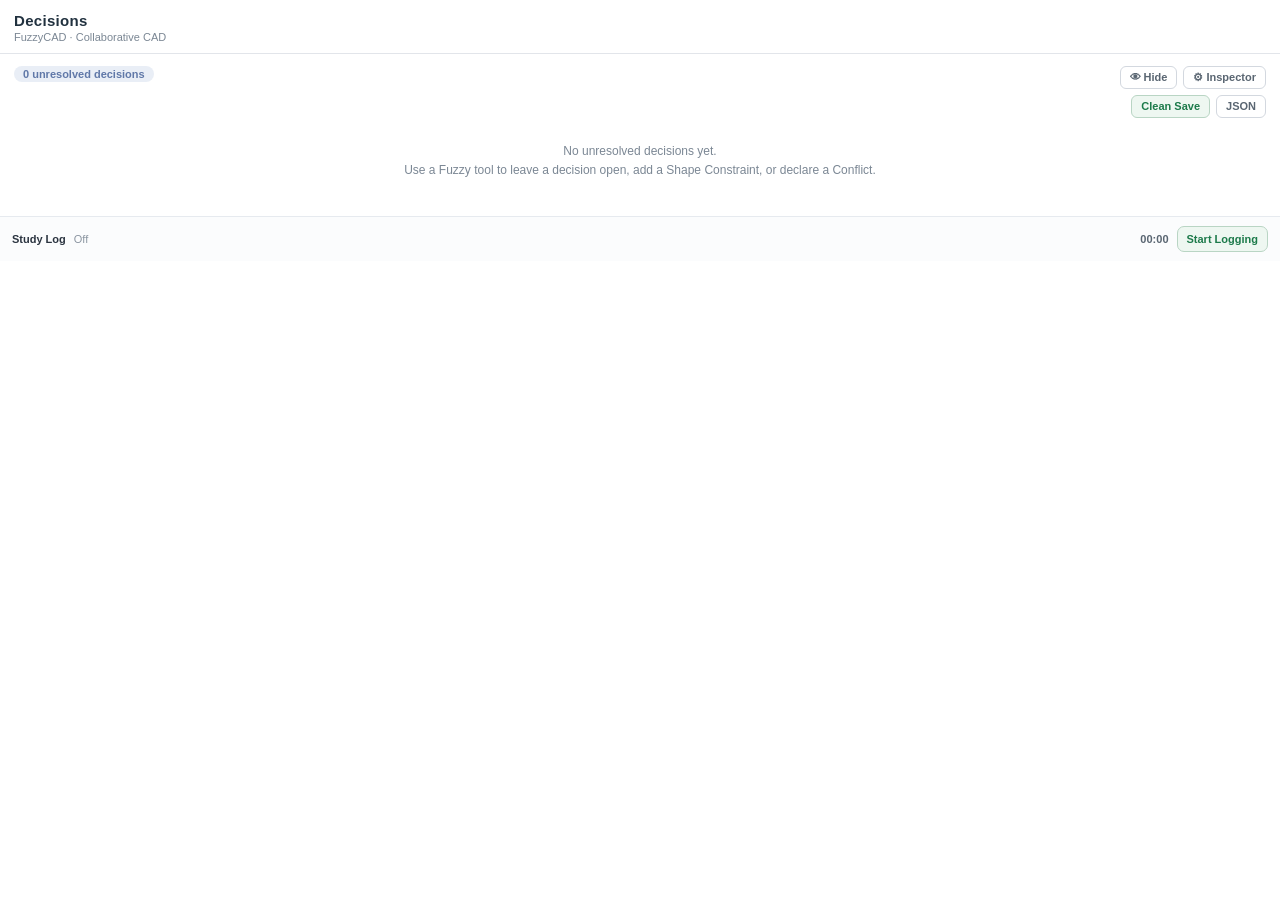
<file: FuzzyCAD/palette/index.html>
<!DOCTYPE html>
<html lang="en">
<head>
  <meta charset="utf-8" />
  <meta name="viewport" content="width=device-width, initial-scale=1" />
  <title>FuzzyCAD — Decisions</title>
  <link rel="stylesheet" href="palette.css?v=unctoggle" />
  <link rel="stylesheet" href="hardening.css" />
  <style>
    .insp{position:fixed;inset:0;background:#fbfcfd;z-index:50;display:none;flex-direction:column;font:13px/1.4 -apple-system,'Segoe UI',Roboto,sans-serif;color:#2b3440}
    .insp.open{display:flex}
    .insp__head{display:flex;align-items:center;justify-content:space-between;padding:11px 13px;border-bottom:1px solid #e6eaef}
    .insp__title{font-weight:800;letter-spacing:.3px}
    .insp__x{border:none;background:none;font-size:20px;line-height:1;color:#8a94a0;cursor:pointer;padding:0 4px}
    .insp__body{flex:1;overflow:auto;padding:12px 13px;display:flex;flex-direction:column;gap:12px}
    .insp__repair{width:100%;border:1px solid #b9d5c4;background:#eef7f1;color:#1c7a4a;font-weight:700;font-size:13px;padding:10px;border-radius:9px;cursor:pointer}
    .insp__repair:hover{background:#1c7a4a;color:#fff;border-color:#1c7a4a}
    .insp__repair.busy{opacity:.6;pointer-events:none}
    .insp__hint{font-size:11px;color:#7a8590;margin-top:-6px}
    .insp__grid{display:grid;grid-template-columns:1fr 1fr;gap:8px}
    .stat{background:#fff;border:1px solid #e6eaef;border-radius:9px;padding:9px 10px}
    .stat__n{font-size:20px;font-weight:800}
    .stat__l{font-size:10px;color:#7a8590;letter-spacing:.3px;text-transform:uppercase}
    .stat--warn{border-color:#e9c39b;background:#fff8f0}
    .stat--warn .stat__n{color:#b5651d}
    .insp__meta{font-size:11px;color:#7a8590}
    .insp__sec{font-size:10px;font-weight:800;letter-spacing:.5px;color:#8a94a0;text-transform:uppercase;margin-top:2px}
    .insp__items{list-style:none;margin:0;padding:0;display:flex;flex-direction:column;gap:6px}
    .irow{display:flex;align-items:center;gap:8px;background:#fff;border:1px solid #e6eaef;border-radius:8px;padding:7px 9px}
    .irow__g{font-size:14px;width:16px;text-align:center;color:#5a6672}
    .irow__l{flex:1;min-width:0;overflow:hidden;text-overflow:ellipsis;white-space:nowrap;font-weight:600}
    .irow__t{font-size:9px;font-weight:800;letter-spacing:.3px;padding:2px 6px;border-radius:5px;color:#fff}
    .t--need_input{background:#c8352a}.t--constraint{background:#b7791f}.t--conflict{background:#7e5ab4}
    .irow__b{border:1px solid #d3d8df;background:#fff;color:#5a6672;font-size:10px;font-weight:700;padding:4px 7px;border-radius:6px;cursor:pointer}
    .irow__b:hover{background:#eef1f4}
    .irow__b--del{border-color:#e2b6b0;color:#d92f1c}.irow__b--del:hover{background:#fbece9}
    .insp__none{font-size:12px;color:#9aa4af;text-align:center;padding:14px}

    .studylog{position:sticky;bottom:0;z-index:20;display:flex;align-items:center;gap:8px;padding:9px 12px;border-top:1px solid #e6eaef;background:rgba(251,252,253,.97);font:11px/1.2 -apple-system,'Segoe UI',Roboto,sans-serif;color:#5a6672}
    .studylog__label{font-weight:800;color:#2b3440;flex:none}
    .studylog__status{min-width:28px;color:#8a94a0;white-space:nowrap;overflow:hidden;text-overflow:ellipsis}
    .studylog__status--on{color:#1c7a4a;font-weight:700}
    .studylog__timer{font-variant-numeric:tabular-nums;margin-left:auto;color:#5a6672;font-weight:700}
    .studylog__button{border:1px solid #b9d5c4;background:#eef7f1;color:#1c7a4a;font-weight:700;font-size:11px;padding:6px 9px;border-radius:7px;cursor:pointer;white-space:nowrap}
    .studylog__button:hover{background:#1c7a4a;color:#fff;border-color:#1c7a4a}
    .studylog__button:disabled{opacity:.55;cursor:default}
    .studylog__button--stop{border-color:#e2b6b0;background:#fbece9;color:#b43b2e}
    .studylog__button--stop:hover{background:#b43b2e;color:#fff;border-color:#b43b2e}
  </style>
</head>
<body>
  <header class="head">
    <div class="brand">Decisions</div>
    <div class="sub">FuzzyCAD · Collaborative CAD</div>
  </header>

  <section class="list">
    <div class="list__head" style="display:flex;align-items:flex-start;justify-content:space-between;gap:8px">
      <span id="count" class="chip">0 unresolved decisions</span>
      <span style="display:flex;gap:6px;flex:none;flex-wrap:wrap;justify-content:flex-end;max-width:210px">
        <button id="toggleUncertainty" type="button"
          title="Hide or show all uncertainty overlays in the viewport (display only; nothing is deleted)"
          style="border:1px solid #d3d8df;color:#5a6672;background:#fff;font:600 11px/1 -apple-system,'Segoe UI',Roboto,sans-serif;padding:5px 9px;border-radius:6px;cursor:pointer">👁 Hide</button>
        <button id="openInspector" type="button"
          title="Open the Inspector: status overview + one-click viewport repair"
          style="border:1px solid #d3d8df;color:#5a6672;background:#fff;font:600 11px/1 -apple-system,'Segoe UI',Roboto,sans-serif;padding:5px 9px;border-radius:6px;cursor:pointer">⚙ Inspector</button>
        <button id="cleanSave" type="button"
          title="Save without Fusion OGS viewport cache, then close and reopen this design"
          style="border:1px solid #b9d5c4;color:#1c7a4a;background:#eef7f1;font:700 11px/1 -apple-system,'Segoe UI',Roboto,sans-serif;padding:5px 9px;border-radius:6px;cursor:pointer">Clean Save</button>
        <button id="dumpState" type="button"
          title="Show where this document's FuzzyCAD state is stored and export the raw JSON"
          style="border:1px solid #d3d8df;color:#5a6672;background:#fff;font:600 11px/1 -apple-system,'Segoe UI',Roboto,sans-serif;padding:5px 9px;border-radius:6px;cursor:pointer">JSON</button>
        <button id="clearAll" type="button"
          title="Delete every unresolved decision stored in this document"
          style="display:none;border:1px solid #e2b6b0;color:#d92f1c;background:#fff;font:600 11px/1 -apple-system,'Segoe UI',Roboto,sans-serif;padding:5px 9px;border-radius:6px;cursor:pointer">Clear all</button>
      </span>
    </div>
    <ul id="marks" class="marks"></ul>
    <p id="empty" class="empty">
      No unresolved decisions yet.<br />
      Use a Fuzzy tool to leave a decision open, add a Shape Constraint,
      or declare a Conflict.
    </p>
  </section>

  <section class="studylog" aria-label="Study Log">
    <span class="studylog__label">Study Log</span>
    <span id="studyLogStatus" class="studylog__status">Off</span>
    <span id="studyLogTimer" class="studylog__timer">00:00</span>
    <button id="studyLogButton" class="studylog__button" type="button">Start Logging</button>
  </section>

  <div id="inspector" class="insp" aria-hidden="true">
    <div class="insp__head">
      <span class="insp__title">FuzzyCAD Inspector</span>
      <button id="inspClose" class="insp__x" type="button" title="Close">×</button>
    </div>
    <div class="insp__body">
      <button id="inspRepair" class="insp__repair" type="button">Repair viewport</button>
      <div class="insp__hint">Sweeps stray graphics and restores every half-transparent
        body, then redraws. Use it if an icon or ghost got stuck.</div>
      <div id="inspStats" class="insp__grid"></div>
      <div id="inspMeta" class="insp__meta"></div>
      <div class="insp__sec">Generated items</div>
      <ul id="inspItems" class="insp__items"></ul>
    </div>
  </div>

  <script src="palette.js?v=unctoggle"></script>
  <script src="panel_incremental.js?v=unctoggle"></script>
  <script src="panel_archive.js?v=unctoggle"></script>
  <script src="panel_resync.js"></script>
  <script src="hover_ops.js"></script>
  <script src="panel_inspector.js"></script>
  <script src="study_log.js"></script>
  <script src="panel_uncertainty_toggle.js?v=unctoggle"></script>
  <script src="panel_clean_save.js?v=1"></script>
</body>
</html>
</file>
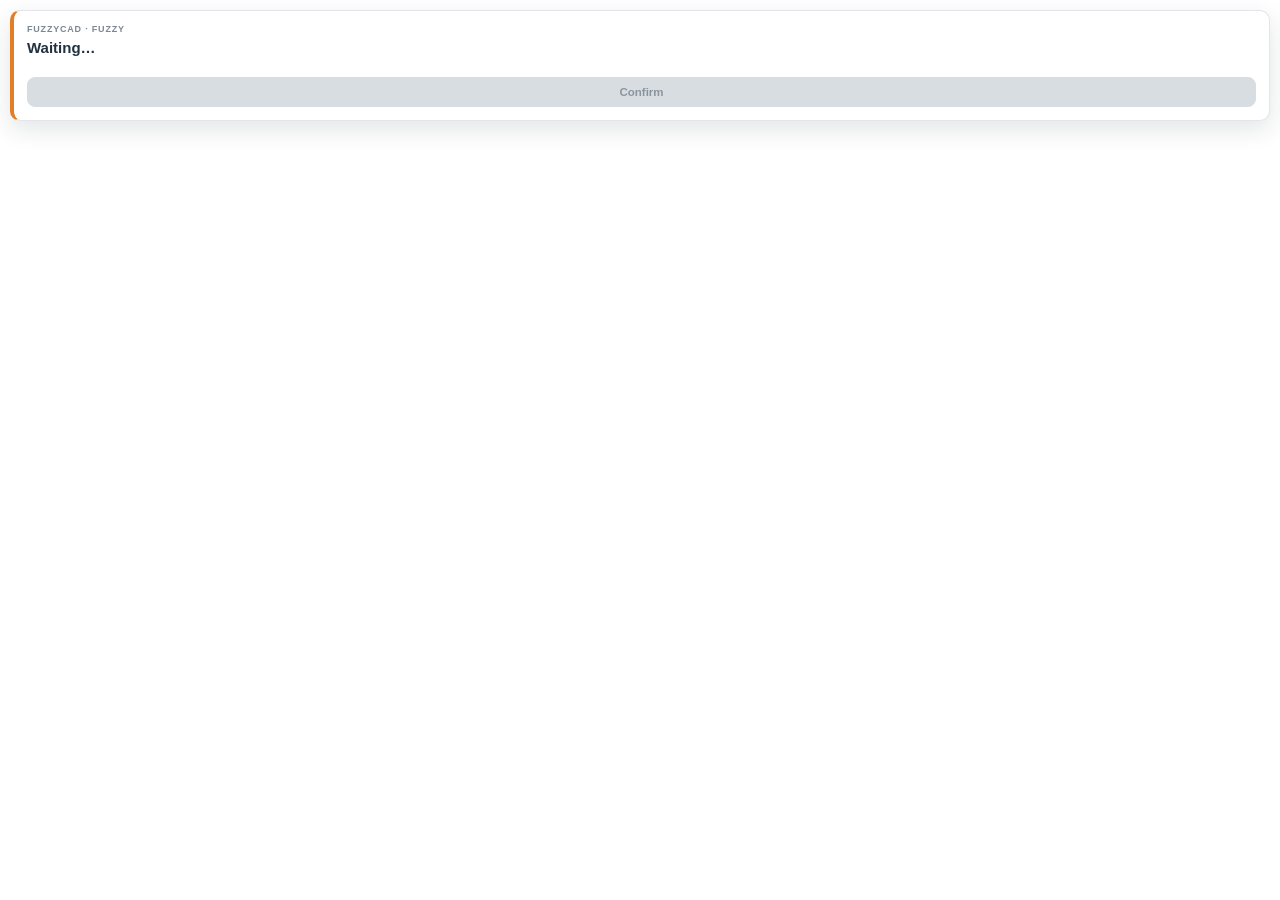
<file: FuzzyCAD/palette/prompt.html>
<!DOCTYPE html>
<html lang="en">
<head>
<meta charset="utf-8" />
<meta name="viewport" content="width=device-width, initial-scale=1" />
<title>FuzzyCAD Decision</title>
<style>
:root{--navy:#21313f;--line:#e2e5ea;--muted:#7b8794;--orange:#e17e26;--bg:#fff;--green:#2ea043}
*{box-sizing:border-box}html,body{margin:0;padding:0;background:transparent;font-family:-apple-system,"Segoe UI",Roboto,sans-serif;color:var(--navy)}
.card{margin:10px;padding:13px;border:1px solid var(--line);border-left:4px solid var(--orange);border-radius:10px;background:var(--bg);box-shadow:0 8px 24px rgba(20,31,43,.12)}
.eyebrow{font-size:9px;text-transform:uppercase;letter-spacing:.8px;color:var(--muted);font-weight:700;margin-bottom:5px}
.title{font-size:15px;font-weight:760;line-height:1.25;margin-bottom:10px}
.options{display:flex;gap:7px}.choice{flex:1;min-width:110px;border:1px solid var(--line);border-radius:8px;padding:10px 8px;background:#fff;color:var(--navy);font-size:12px;font-weight:700;cursor:pointer}.choice:hover{border-color:var(--navy)}.choice.selected{border-color:var(--orange);background:#fff7ef;color:#a8540c;box-shadow:inset 0 0 0 1px var(--orange)}
.confirm{width:100%;margin-top:9px;padding:8px 10px;border:1px solid var(--green);border-radius:8px;background:var(--green);color:#fff;font-size:11.5px;font-weight:750;cursor:pointer}.confirm:hover{filter:brightness(.96)}.confirm:disabled{background:#d8dde2;border-color:#d8dde2;color:#8b949e;cursor:default;filter:none}
</style>
</head>
<body>
<div class="card">
  <div class="eyebrow">FuzzyCAD · Fuzzy</div>
  <div id="title" class="title">Waiting…</div>
  <div id="options" class="options"></div>
  <button id="confirm" class="confirm" disabled>Confirm</button>
</div>
<script>
(function(){
  "use strict";
  var current={kind:null,options:[]};
  var draft=null;
  var receivedPrompt=false;
  var readyTries=0;

  function send(action,data){
    if(window.adsk&&typeof window.adsk.fusionSendData==="function"){
      return window.adsk.fusionSendData(action,JSON.stringify(data||{}));
    }
    return Promise.resolve("{}");
  }

  function titleFor(data){
    if(data.kind==="move_scope") return "Want to move together?";
    if(data.kind==="scale_scope") return "Scale from which side?";
    return "Choose";
  }

  function labelFor(data,opt){
    if(data.kind==="move_scope"){
      if(opt.value==="together") return "Together";
      if(opt.value==="only") return "Separate";
    }
    if(data.kind==="scale_scope"){
      if(opt.value==="positive") return "+ side";
      if(opt.value==="negative") return "- side";
      if(opt.value==="both") return "Both sides";
    }
    return opt.label||opt.value;
  }

  function paint(){
    var buttons=document.querySelectorAll(".choice");
    Array.prototype.forEach.call(buttons,function(b){
      b.classList.toggle("selected",b.getAttribute("data-value")===draft);
    });
    document.getElementById("confirm").disabled=!draft;
  }

  function render(data){
    current=data||{};
    receivedPrompt=!!current.kind;
    draft=null;
    document.getElementById("title").textContent=titleFor(current);
    var wrap=document.getElementById("options");wrap.innerHTML="";
    (current.options||[]).forEach(function(opt){
      var b=document.createElement("button");
      b.className="choice";
      b.setAttribute("data-value",opt.value);
      b.textContent=labelFor(current,opt);
      b.addEventListener("click",function(){draft=opt.value;paint();});
      wrap.appendChild(b);
    });
    document.getElementById("confirm").textContent="Confirm";
    paint();
  }

  document.getElementById("confirm").addEventListener("click",function(){
    if(!draft||!current.kind)return;
    this.disabled=true;
    send("confirm",{kind:current.kind,value:draft});
  });

  window.fusionJavaScriptHandler={handle:function(action,dataString){
    try{
      var data=dataString?JSON.parse(dataString):{};
      if(action==="prompt")render(data);
    }catch(e){return JSON.stringify({ok:false,error:String(e)});}
    return JSON.stringify({ok:true});
  }};

  document.addEventListener("DOMContentLoaded",function(){
    function askForState(){
      if(receivedPrompt||readyTries>=12)return;
      readyTries+=1;
      send("ready",{});
      setTimeout(askForState,180);
    }
    askForState();
  });
})();
</script>
</body>
</html>
</file>
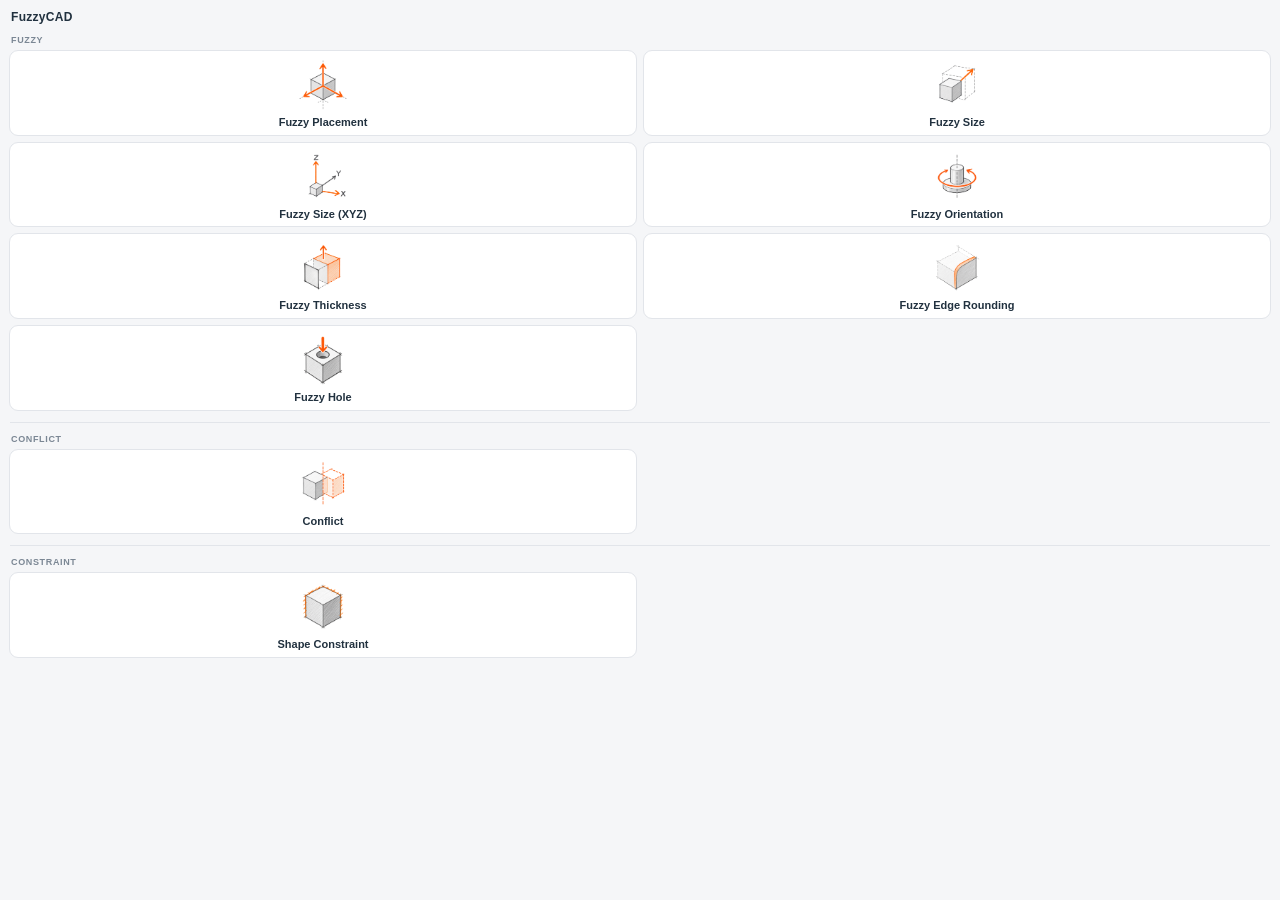
<file: FuzzyCAD/palette/toolbar.html>
<!DOCTYPE html>
<html lang="en">
<head>
  <meta charset="utf-8" />
  <meta name="viewport" content="width=device-width, initial-scale=1" />
  <title>FuzzyCAD Tools</title>
  <style>
    :root {
      --navy:#21313f; --line:#e2e5ea; --bg:#f5f6f8; --muted:#7b8794;
      --text:#21313f; --orange:#e17e26; --green:#2ea043;
      --icon-ink:#34383c; --icon-orange:#ef6200; --icon-soft:#aeb4ba; --icon-paper:#f2f1ed;
    }
    *{box-sizing:border-box}
    html,body{margin:0;padding:0;height:100%;font-family:-apple-system,"Segoe UI",Roboto,sans-serif;background:var(--bg);color:var(--text)}
    .rail{display:flex;flex-direction:column;height:100%;padding:10px 9px;gap:11px;overflow:auto}
    .brand{font-size:12px;font-weight:800;letter-spacing:.3px;padding:0 2px}
    .stage{display:none;background:#fff;border:1px solid var(--line);border-left:4px solid var(--orange);border-radius:9px;padding:9px 9px 8px;box-shadow:0 4px 14px rgba(20,31,43,.08)}
    .stage.visible{display:block}
    .stage__title{font-size:11px;font-weight:800;margin-bottom:7px}
    .stage__step{display:flex;align-items:flex-start;gap:7px;font-size:10.5px;line-height:1.25;color:var(--muted);padding:4px 0}
    .stage__step.active{color:var(--navy);font-weight:750}
    .stage__step.done{color:#63717d}
    .dot{flex:0 0 15px;height:15px;border:1px solid #cbd2d8;border-radius:50%;display:flex;align-items:center;justify-content:center;font-size:9px;margin-top:-1px;background:#fff}
    .stage__step.active .dot{border-color:var(--orange);box-shadow:inset 0 0 0 3px #fff;background:var(--orange)}
    .stage__step.done .dot{border-color:var(--green);background:var(--green);color:#fff}
    .hint{display:block;font-size:9px;font-weight:500;color:#9aa4ad;margin-top:1px}
    .decision{display:none;margin-top:8px;padding-top:8px;border-top:1px solid var(--line)}
    .decision.visible{display:block}
    .decision__title{font-size:10.5px;font-weight:800;margin-bottom:2px}
    .decision__message{font-size:9.5px;line-height:1.25;color:var(--muted);margin-bottom:7px}
    .decision__options{display:grid;grid-template-columns:repeat(auto-fit,minmax(72px,1fr));gap:5px}
    .decision__option{min-height:38px;padding:5px 4px;border:1px solid #d9dee4;border-radius:7px;background:#fff;color:var(--text);font-size:9.5px;font-weight:700;cursor:pointer}
    .decision__option:hover{border-color:var(--orange)}
    .decision__option.selected{border-color:var(--orange);box-shadow:inset 0 0 0 1px var(--orange);color:#a75612;background:#fffaf5}
    .decision__glyph{display:block;font-size:14px;line-height:1;margin-bottom:3px}
    .stage__confirm{width:100%;margin-top:8px;padding:6px 8px;border:1px solid var(--navy);border-radius:6px;background:#fff;color:var(--navy);font-size:10.5px;font-weight:750;cursor:pointer}
    .stage__confirm:hover{background:#f2f5f7}.stage__confirm:active{background:var(--navy);color:#fff}
    .group{display:flex;flex-direction:column;gap:5px}
    .group__label{font-size:9px;font-weight:800;letter-spacing:.65px;color:var(--muted);text-transform:uppercase;padding:0 2px}
    .group__grid{display:grid;grid-template-columns:1fr 1fr;gap:6px}
    .tool{display:flex;flex-direction:column;align-items:center;justify-content:center;gap:3px;min-height:72px;padding:6px 5px;border:1px solid var(--line);border-radius:9px;background:#fff;cursor:pointer;color:var(--text)}
    .tool span{font-size:18px;line-height:1}.tool small{font-size:11px;font-weight:650;line-height:1.15;text-align:center}
    .tool__ico{width:56px;height:56px;display:block;object-fit:contain}
    .tool:hover{border-color:#c7cbd0;background:#fffdfb}.tool:active{background:#fff4eb;color:var(--text);border-color:var(--icon-orange)}
    .tool--wide{grid-column:auto}.tool--soon{opacity:.42;cursor:default}.tool--soon:hover{border-color:var(--line)}
    .sep{height:1px;background:var(--line);margin:0 1px}
  </style>
</head>
<body>

  <div class="rail">
    <div class="brand">FuzzyCAD</div>

    <div id="stage" class="stage">
      <div id="stageTitle" class="stage__title"></div>
      <div id="stageSteps"></div>
      <div id="decision" class="decision">
        <div id="decisionTitle" class="decision__title"></div>
        <div id="decisionMessage" class="decision__message"></div>
        <div id="decisionOptions" class="decision__options"></div>
      </div>
      <button id="stageConfirm" class="stage__confirm" type="button">Confirm</button>
    </div>

    <div class="group">
      <span class="group__label">Fuzzy</span>
      <div class="group__grid">
        <button class="tool tool--wide" data-tool="transform" title="Fuzzy Placement: select a body and drag the Move or Rotate handles to leave its placement unresolved">
          <img class="tool__ico" src="icons/move.png" alt="Fuzzy Placement"/><small>Fuzzy Placement</small></button>
        <button class="tool" data-tool="scale" title="Fuzzy Size: select a body and drag the corner handle to leave its size unresolved">
          <img class="tool__ico" src="icons/scale-all.png" alt="Fuzzy Size"/><small>Fuzzy Size</small></button>
        <button class="tool" data-tool="directional_scale" title="Fuzzy Size (XYZ): select a body, choose a direction, then drag to leave that dimension unresolved">
          <img class="tool__ico" src="icons/scale-xyz.png" alt="Fuzzy Size (XYZ)"/><small>Fuzzy Size (XYZ)</small></button>
        <button class="tool tool--wide" data-tool="axis_rotate" title="Fuzzy Orientation: select a body and rotation axis, then drag the ring to leave its orientation unresolved">
          <img class="tool__ico" src="icons/axis-rotate.png" alt="Fuzzy Orientation"/><small>Fuzzy Orientation</small></button>
        <button class="tool" data-tool="extrude"><img class="tool__ico" src="icons/extrude.png" alt="Fuzzy Thickness"/><small>Fuzzy Thickness</small></button>
        <button class="tool" data-tool="fillet"><img class="tool__ico" src="icons/fillet.png" alt="Fuzzy Edge Rounding"/><small>Fuzzy Edge Rounding</small></button>
        <button class="tool" data-tool="hole" title="Fuzzy Hole: select a planar face; leave the hole diameter and depth unresolved"><img class="tool__ico" src="icons/hole.png" alt="Fuzzy Hole"/><small>Fuzzy Hole</small></button>
      </div>
    </div>

    <div class="sep"></div>

    <div class="group">
      <span class="group__label">Conflict</span>
      <div class="group__grid">
        <button class="tool tool--wide" data-tool="compare_here" title="Conflict: preserve two competing design alternatives for a later decision">
          <img class="tool__ico" src="icons/compare.png" alt="Conflict"/><small>Conflict</small></button>
      </div>
    </div>

    <div class="sep"></div>

    <div class="group">
      <span class="group__label">Constraint</span>
      <div class="group__grid">
        <button class="tool tool--wide" data-tool="rough" title="Shape Constraint: select an approximate body to define a geometric requirement for others"><img class="tool__ico" src="icons/rough.png" alt="Shape Constraint"/><small>Shape Constraint</small></button>
      </div>
    </div>
  </div>

  <script>
  (function(){
    "use strict";
    var activeStage=null;
    var activeDecision=null;

    function send(action,data){
      if(window.adsk&&typeof window.adsk.fusionSendData==="function"){
        return window.adsk.fusionSendData(action,JSON.stringify(data||{}));
      }
      return Promise.resolve("{}");
    }

    function updateStageShell(){
      var box=document.getElementById("stage");
      var hasStage=!!(activeStage&&activeStage.tool&&(activeStage.steps||[]).length);
      var hasDecision=!!(activeDecision&&activeDecision.kind);
      box.classList.toggle("visible",hasStage||hasDecision);
      document.getElementById("stageTitle").textContent=hasStage?(activeStage.title||"Next"):(hasDecision?"Decision":"");
      var confirm=document.getElementById("stageConfirm");
      confirm.textContent=hasDecision?"Confirm choice":"Confirm";
    }

    function renderStage(data){
      var steps=(data&&data.steps)||[];
      activeStage=(data&&data.tool&&steps.length)?data:null;
      var wrap=document.getElementById("stageSteps");wrap.innerHTML="";
      if(activeStage){
        steps.forEach(function(step,i){
          var row=document.createElement("div");
          row.className="stage__step"+(step.done?" done":"")+(i===data.active?" active":"");
          var dot=document.createElement("span");dot.className="dot";dot.textContent=step.done?"✓":String(i+1);
          var text=document.createElement("span");text.textContent=step.label||"";
          if(step.hint){var hint=document.createElement("span");hint.className="hint";hint.textContent=step.hint;text.appendChild(hint);}
          row.appendChild(dot);row.appendChild(text);wrap.appendChild(row);
        });
      }
      updateStageShell();
    }

    function renderDecision(data){
      activeDecision=(data&&data.kind)?data:null;
      var box=document.getElementById("decision");
      var options=document.getElementById("decisionOptions");
      options.innerHTML="";
      if(!activeDecision){
        box.classList.remove("visible");
        document.getElementById("decisionTitle").textContent="";
        document.getElementById("decisionMessage").textContent="";
        updateStageShell();
        return;
      }
      document.getElementById("decisionTitle").textContent=activeDecision.title||"Choose";
      document.getElementById("decisionMessage").textContent=activeDecision.message||"";
      (activeDecision.options||[]).forEach(function(opt){
        var b=document.createElement("button");
        b.type="button";
        b.className="decision__option"+(activeDecision.selected===opt.value?" selected":"");
        var glyph=document.createElement("span");glyph.className="decision__glyph";glyph.textContent=opt.glyph||"";
        var label=document.createElement("span");label.textContent=opt.label||opt.value||"";
        b.appendChild(glyph);b.appendChild(label);
        b.addEventListener("click",function(){
          activeDecision.selected=opt.value;
          renderDecision(activeDecision);
          send("decision_choice",{kind:activeDecision.kind,value:opt.value});
        });
        options.appendChild(b);
      });
      box.classList.add("visible");
      updateStageShell();
    }

    window.fusionJavaScriptHandler={handle:function(action,dataString){
      try{
        var data=dataString?JSON.parse(dataString):{};
        if(action==="stage")renderStage(data);
        else if(action==="decision_prompt")renderDecision(data);
      }catch(e){return JSON.stringify({ok:false,error:String(e)});}
      return JSON.stringify({ok:true});
    }};

    document.addEventListener("DOMContentLoaded",function(){
      var tools=document.querySelectorAll(".tool[data-tool]");
      Array.prototype.forEach.call(tools,function(btn){
        btn.addEventListener("click",function(){send("tool",{tool:btn.getAttribute("data-tool")});});
      });
      var confirm=document.getElementById("stageConfirm");
      if(confirm){confirm.addEventListener("click",function(){
        if(activeDecision&&activeDecision.kind){
          send("decision_confirm",{kind:activeDecision.kind,value:activeDecision.selected});
        }else{
          send("confirm",{});
        }
      });}
    });
  })();
  </script>
</body>
</html>
</file>
<file: FuzzyCAD/palette/palette.css>
:root {
  --navy: #21313f;
  --blue: #6078a8;
  --green: #2ea043;
  --amber: #b7791f;
  --red: #d92f1c;
  --bg: #ffffff;
  --panel: #f5f6f8;
  --line: #e2e5ea;
  --text: #21313f;
  --muted: #7b8794;
  --t-need: #c82c20;
  --t-constraint: #b7791f;
  --t-conflict: #805ab4;
}

* { box-sizing: border-box; }
html, body {
  margin: 0; padding: 0;
  font-family: -apple-system, "Segoe UI", Roboto, sans-serif;
  font-size: 13px; color: var(--text); background: var(--bg);
}

.head { padding: 12px 14px 10px; border-bottom: 1px solid var(--line); }
.head__row { display: flex; align-items: flex-start; justify-content: space-between; gap: 8px; }
.brand { font-size: 15px; font-weight: 700; letter-spacing: 0.3px; }
.sub { font-size: 11px; color: var(--muted); margin-top: 2px; }

.switch { display: flex; align-items: center; gap: 5px; cursor: pointer; user-select: none; }
.switch input { position: absolute; opacity: 0; width: 0; height: 0; }
.switch__track {
  width: 32px; height: 18px; border-radius: 9px; background: var(--line);
  position: relative; transition: background 0.15s; flex: none;
}
.switch__knob {
  position: absolute; top: 2px; left: 2px; width: 14px; height: 14px;
  border-radius: 50%; background: #fff; transition: left 0.15s;
  box-shadow: 0 1px 2px rgba(0,0,0,0.25);
}
.switch input:checked + .switch__track { background: var(--green); }
.switch input:checked + .switch__track .switch__knob { left: 16px; }
.switch__label { font-size: 11px; font-weight: 600; color: var(--muted); }

.list { padding: 12px 14px; }
.list__head { margin-bottom: 10px; }
.chip {
  font-size: 11px; font-weight: 600; padding: 2px 9px; border-radius: 10px;
  background: #e9eef6; color: var(--blue);
}

.marks { list-style: none; margin: 0; padding: 0; }
.mark {
  border: 1px solid var(--line); border-left: 3px solid var(--t-need);
  border-radius: 7px; margin-bottom: 10px; padding: 10px; background: #fff; cursor: pointer;
}
.mark:hover { background: #fcfcfd; }
.mark.type--need_input { border-left-color: var(--t-need); }
.mark.type--constraint { border-left-color: var(--t-constraint); }
.mark.type--conflict, .mark.type--alternative { border-left-color: var(--t-conflict); }
.mark--answered { border-left-color: var(--green) !important; }

.typetag { font-size: 10px; font-weight: 700; padding: 2px 7px; border-radius: 9px; flex: none; color: #fff; }
.typetag--need_input { background: var(--t-need); }
.typetag--constraint { background: var(--t-constraint); }
.typetag--conflict, .typetag--alternative { background: var(--t-conflict); }

.mark__head { display: flex; align-items: center; gap: 8px; }
.mark__glyph { font-size: 15px; color: var(--blue); width: 16px; text-align: center; flex: none; }
.mark__label {
  flex: 1; font-size: 13px; font-weight: 700;
  white-space: nowrap; overflow: hidden; text-overflow: ellipsis;
}
.pill { font-size: 10px; font-weight: 700; padding: 2px 8px; border-radius: 9px; flex: none; }
.pill--open { background: #fbe7e4; color: var(--red); }
.pill--answered { background: #e4f3e8; color: var(--green); }
.pill--rejected { background: #edf0f3; color: var(--muted); }

.mark__fields { margin: 10px 0 4px; display: flex; flex-direction: column; gap: 5px; }
.fld { display: flex; align-items: center; gap: 8px; }
.fld__label { font-size: 11px; color: var(--muted); width: 62px; flex: none; }
.fld__input {
  flex: 1; padding: 5px 8px; border: 1px solid var(--line); border-radius: 5px;
  font-size: 12px; background: #fff; font-variant-numeric: tabular-nums;
}
.fld__input:focus { outline: none; border-color: var(--blue); }
.fld__unit { font-size: 11px; color: var(--muted); width: 20px; flex: none; }
.fld__text {
  width: 100%; border: 1px solid var(--line); border-radius: 6px; padding: 6px 8px;
  font-size: 12px; font-family: inherit; resize: vertical; background: #fff;
}
.fld__text:focus { outline: none; border-color: var(--blue); }

/* Conflict / Compare: image-first choice. */
.compare { margin: 10px 0 4px; }
.compare__hint { font-size: 10.5px; line-height: 1.35; color: var(--muted); margin-bottom: 7px; }
.compare__grid { display: grid; grid-template-columns: 1fr 1fr; gap: 7px; }
.alt {
  min-width: 0; padding: 0; overflow: hidden; border: 1px solid var(--line); border-radius: 7px;
  background: #fff; cursor: pointer; color: var(--text); text-align: left;
}
.alt:hover { border-color: #b7a6cf; background: #fdfcff; }
.alt--selected { border: 2px solid var(--t-conflict); box-shadow: 0 0 0 2px rgba(128,90,180,.10); }
.alt__pic { height: 78px; display: flex; align-items: center; justify-content: center; background: #f8f8fa; border-bottom: 1px solid var(--line); }
.alt__svg { width: 100%; height: 100%; stroke: #4e5660; stroke-width: 1.15; }
.alt--selected .alt__svg { stroke: var(--t-conflict); stroke-width: 1.45; }
.alt__label { padding: 6px 7px 2px; font-size: 11px; font-weight: 700; white-space: nowrap; overflow: hidden; text-overflow: ellipsis; }
.alt__badge { padding: 0 7px 6px; font-size: 9.5px; color: var(--muted); }
.compare__unresolved {
  width: 100%; margin-top: 7px; padding: 5px 7px; border: 1px dashed #c7bdD6; border-radius: 6px;
  background: #fff; color: var(--t-conflict); font-size: 10.5px; font-weight: 650; cursor: pointer;
}
.compare__unresolved:hover, .compare__unresolved.active { background: #f5f1fa; border-style: solid; }

.mark__acts { display: flex; gap: 6px; margin: 10px 0 4px; }
.act {
  flex: 1; padding: 6px 4px; border: 1px solid var(--line); border-radius: 6px;
  background: #fff; font-size: 12px; font-weight: 600; cursor: pointer; color: var(--text);
}
.act:hover { background: var(--panel); }
.act:disabled { opacity: .45; cursor: default; }
.act--ok { border-color: var(--green); color: var(--green); }
.act--no { border-color: #f2c7c1; color: var(--red); }
.act--apply { background: var(--green); border-color: var(--green); color: #fff; }
.act--apply:hover { filter: brightness(0.95); background: var(--green); }
.act--apply:disabled:hover { filter: none; background: var(--green); }

.mark__comments { margin-top: 8px; padding-top: 8px; border-top: 1px dashed var(--line); }
.cmt {
  display: flex; align-items: flex-start; gap: 6px;
  font-size: 12px; color: var(--text); background: var(--panel);
  border-radius: 6px; padding: 6px 8px; margin-bottom: 5px;
}
.cmt__text { flex: 1; min-width: 0; word-break: break-word; }
.cmt__del {
  flex: none; border: none; background: transparent; color: var(--muted);
  cursor: pointer; font-size: 12px; line-height: 1; padding: 0 2px;
  opacity: 0; transition: opacity .12s, color .12s;
}
.cmt:hover .cmt__del { opacity: 1; }
.cmt__del:hover { color: var(--red); }
.cmt__row { display: flex; gap: 6px; margin-top: 6px; }
.cmt__input {
  flex: 1; padding: 5px 8px; border: 1px solid var(--line); border-radius: 5px;
  font-size: 12px; background: #fff;
}
.cmt__input:focus { outline: none; border-color: var(--blue); }
.cmt__post {
  border: none; background: var(--navy); color: #fff; padding: 5px 12px;
  border-radius: 5px; font-size: 12px; font-weight: 600; cursor: pointer; flex: none;
}
.cmt__post:hover { filter: brightness(1.08); }

/* Reference images ------------------------------------------------------- */
.img__list { display: flex; flex-wrap: wrap; gap: 6px; margin-top: 8px; }
.img__chip {
  display: flex; align-items: center; gap: 6px;
  border: 1px solid var(--line); border-radius: 8px; padding: 3px 6px 3px 3px; background: #fff;
}
.img__thumb {
  width: 30px; height: 30px; object-fit: cover; border-radius: 5px; flex: none;
  transition: opacity .12s;
}
.img__chip--hidden .img__thumb { opacity: .3; }
.img__tag { font-size: 10px; font-weight: 600; color: var(--muted); }
.img__tgl {
  flex: none; border: 1px solid var(--line); background: #fff; color: var(--muted);
  font-size: 10px; font-weight: 600; line-height: 1; padding: 4px 7px; border-radius: 6px; cursor: pointer;
}
.img__tgl:hover { background: var(--panel); color: var(--text); }
.img__chip--hidden .img__tgl { background: var(--panel); }
.img__del {
  flex: none; border: none; background: transparent; color: var(--muted);
  cursor: pointer; font-size: 12px; line-height: 1; padding: 0 1px;
  opacity: 0; transition: opacity .12s, color .12s;
}
.img__chip:hover .img__del { opacity: 1; }
.img__del:hover { color: var(--red); }

.img__attach { display: flex; align-items: center; gap: 6px; margin-top: 8px; flex-wrap: wrap; }
.img__attach-label { font-size: 10.5px; font-weight: 600; color: var(--muted); }
.img__btn {
  border: 1px solid var(--line); background: #fff; color: var(--muted);
  font-size: 10.5px; font-weight: 600; line-height: 1; padding: 5px 9px; border-radius: 6px; cursor: pointer;
}
.img__btn:hover { background: var(--panel); color: var(--text); border-color: #cfd5dd; }

.empty { font-size: 12px; color: var(--muted); text-align: center; line-height: 1.6; padding: 12px 0; }
</file>
<file: FuzzyCAD/palette/hardening.css>
.mark--reference-lost {
  border-color: #e0b45b;
  background: #fffdf7;
}
.mark--reference-lost:hover { background: #fffaf0; }

.refwarn {
  margin: 9px 0 7px;
  padding: 8px 9px;
  border: 1px solid #efd18a;
  border-radius: 6px;
  background: #fff8df;
  color: #6e5317;
}
.refwarn__title { font-size: 11px; font-weight: 750; margin-bottom: 2px; }
.refwarn__text { font-size: 10.5px; line-height: 1.4; }
.refwarn__action {
  margin-top: 7px;
  padding: 5px 8px;
  border: 1px solid #b78420;
  border-radius: 5px;
  background: #fff;
  color: #8a6419;
  font-size: 11px;
  font-weight: 700;
  cursor: pointer;
}
.refwarn__action:hover { background: #fff4ce; }

.alt:disabled,
.compare__unresolved:disabled {
  opacity: .5;
  cursor: default;
}
</file>
